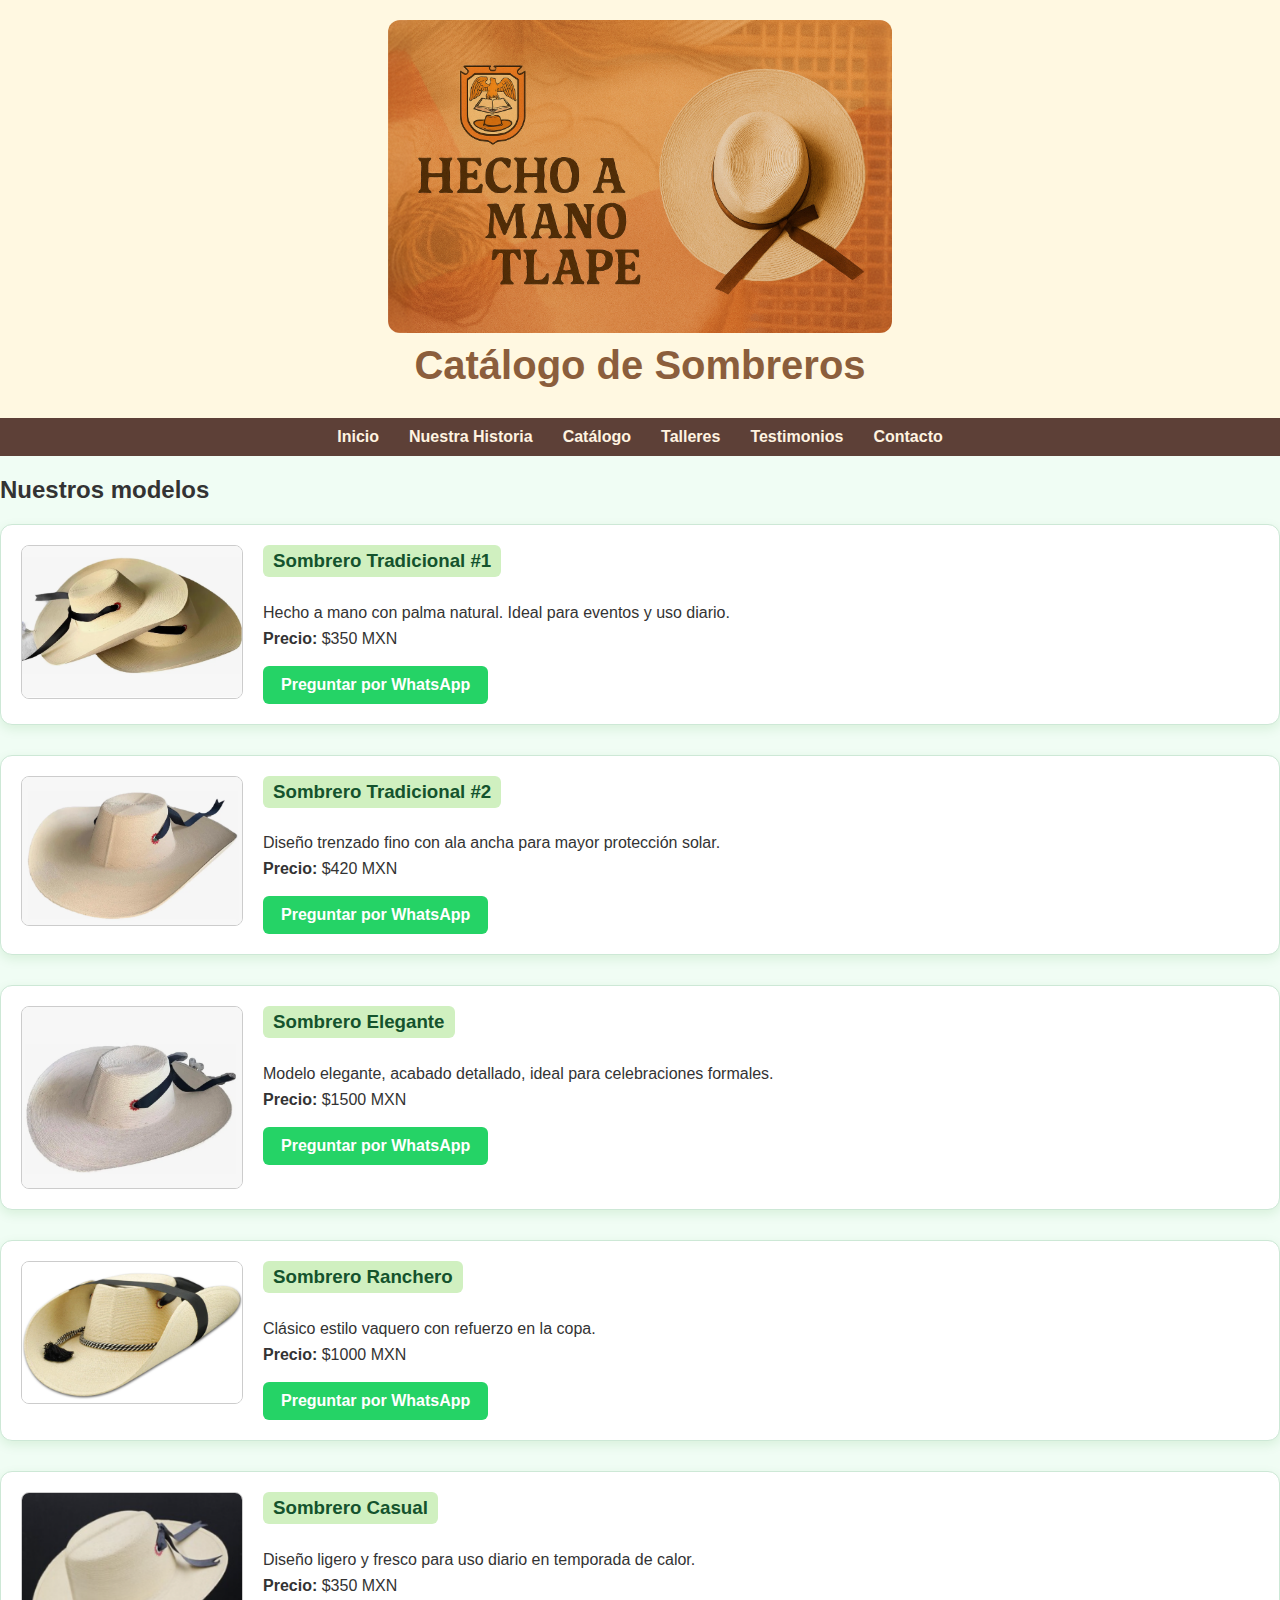
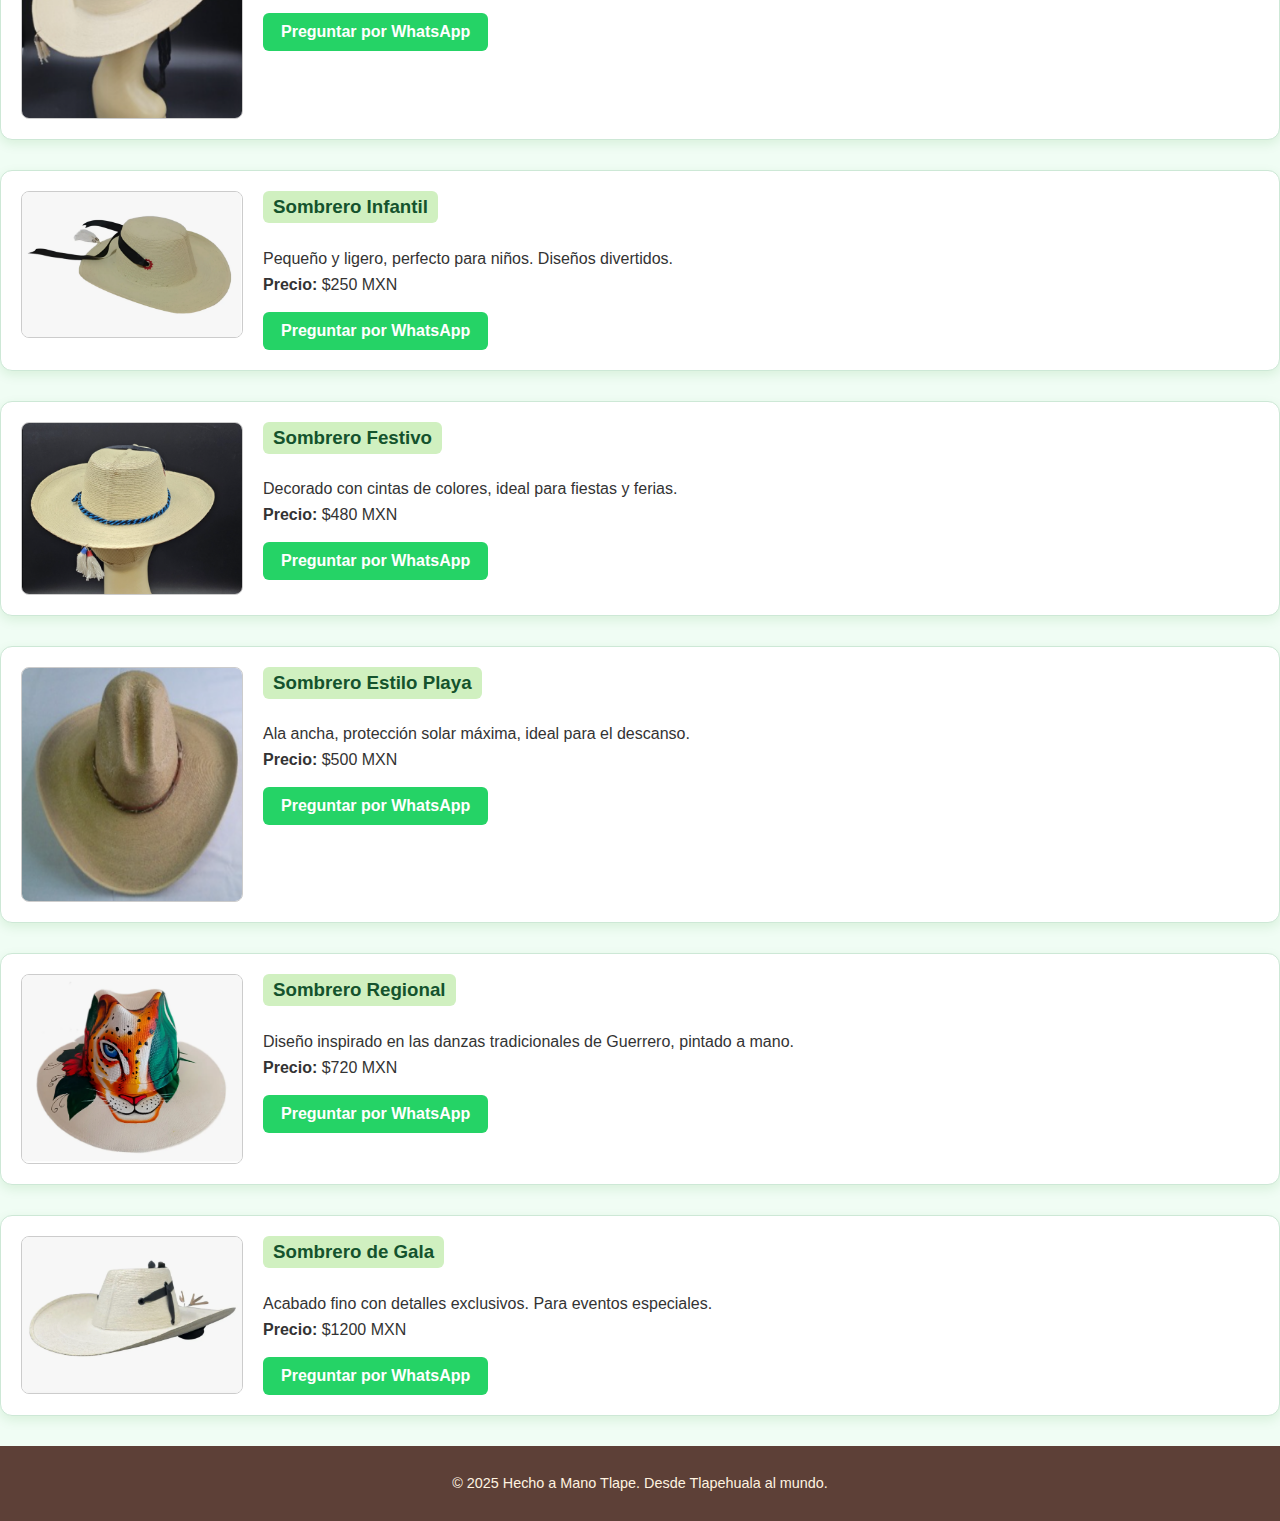
<file: catalogo.html>
<!DOCTYPE html>
<html lang="es">
<head>
  <meta charset="UTF-8">
  <meta name="viewport" content="width=device-width, initial-scale=1.0">
  <title>Catálogo de Sombreros</title>
  <link rel="stylesheet" href="estilos.css">
  <style>
    body {
      background-color: #f0fdf4;
      font-family: Arial, sans-serif;
    }
    .producto {
      display: flex;
      align-items: flex-start;
      gap: 20px;
      margin-bottom: 30px;
      padding: 20px;
      border: 1px solid #cde8d6;
      border-radius: 12px;
      box-shadow: 0 4px 12px rgba(0, 128, 0, 0.1);
      background-color: #ffffff;
    }
    .producto img {
      max-width: 220px;
      height: auto;
      border-radius: 8px;
      border: 1px solid #ccc;
      cursor: pointer;
      transition: transform 0.3s ease;
    }
    .producto img:hover {
      transform: scale(1.05);
    }
    .producto-info {
      flex: 1;
    }
    .producto-info h3 {
      margin-top: 0;
      padding: 5px 10px;
      background-color: #d0f0c0;
      border-radius: 6px;
      display: inline-block;
      color: #14532d;
      transition: background-color 0.3s, color 0.3s;
    }
    .producto-info h3:hover {
      background-color: #14532d;
      color: #fff;
    }
    .producto-info p {
      margin: 8px 0;
      color: #333;
    }
    .boton {
      display: inline-block;
      margin-top: 10px;
      padding: 10px 18px;
      background-color: #25D366;
      color: #fff;
      text-decoration: none;
      border-radius: 6px;
      font-weight: bold;
      transition: background-color 0.3s ease;
    }
    .boton:hover {
      background-color: #1ebd5a;
    }
    .modal {
      display: none;
      position: fixed;
      z-index: 999;
      padding-top: 60px;
      left: 0;
      top: 0;
      width: 100%;
      height: 100%;
      overflow: auto;
      background-color: rgba(0,0,0,0.9);
      animation: fadeIn 0.5s ease;
    }
    .modal-content {
      margin: auto;
      display: block;
      max-width: 80%;
      animation: zoomIn 0.4s ease;
    }
    .close {
      position: absolute;
      top: 30px;
      right: 30px;
      color: white;
      font-size: 40px;
      font-weight: bold;
      cursor: pointer;
    }
    @keyframes fadeIn {
      from {opacity: 0;}
      to {opacity: 1;}
    }
    @keyframes zoomIn {
      from {transform: scale(0.7); opacity: 0;}
      to {transform: scale(1); opacity: 1;}
    }
  </style>
</head>
<body>
  <header>
  <img src="imagenes/A_banner_for_Hecho_a_Mano_Tlape_features_an_arti.png" alt="Banner Hecho a Mano Tlape" width="94%" height="541" class="banner" style="width: auto; height: auto; display: block; margin-bottom: 10px;">
  <h1>Catálogo de Sombreros</h1>
</header>

  <nav>
    <ul>
      <li><a href="index.html">Inicio</a></li>
      <li><a href="historia.html">Nuestra Historia</a></li>
      <li><a href="catalogo.html">Catálogo</a></li>
      <li><a href="talleres.html">Talleres</a></li>
      <li><a href="testimonios.html">Testimonios</a></li>
      <li><a href="contacto.html">Contacto</a></li>
    </ul>
  </nav>

  <main>
    <section class="catalogo">
      <h2>Nuestros modelos</h2>
      <div class="galeria">
        <!-- Productos 1 al 10 -->
        <!-- Producto 1 -->
        <div class="producto">
          <img src="imagenes/sombrero01.png" alt="Sombrero Tradicional 1" width="947" height="627" align="middle">
          <div class="producto-info">
            <h3>Sombrero Tradicional #1</h3>
            <p>Hecho a mano con palma natural. Ideal para eventos y uso diario.</p>
            <p><strong>Precio:</strong> $350 MXN</p>
            <a class="boton" href="https://wa.me/527326730009?text=Hola,%20estoy%20interesado%20en%20el%20Sombrero%20Tradicional%201" target="_blank">Preguntar por WhatsApp</a>
          </div>
        </div>
        <!-- Producto 2 -->
        <div class="producto">
          <img src="imagenes/sombrero02.png" alt="Sombrero Tradicional 2" width="947" height="627" align="middle">
          <div class="producto-info">
            <h3>Sombrero Tradicional #2</h3>
            <p>Diseño trenzado fino con ala ancha para mayor protección solar.</p>
            <p><strong>Precio:</strong> $420 MXN</p>
            <a class="boton" href="https://wa.me/527326730009?text=Hola,%20estoy%20interesado%20en%20el%20Sombrero%20Tradicional%202" target="_blank">Preguntar por WhatsApp</a>
          </div>
        </div>
        <!-- Producto 3 -->
        <div class="producto">
          <img src="imagenes/sombrero03.png" alt="Sombrero Elegante" width="947" height="627" align="middle">
          <div class="producto-info">
            <h3>Sombrero Elegante</h3>
            <p>Modelo elegante, acabado detallado, ideal para celebraciones formales.</p>
            <p><strong>Precio:</strong> $1500 MXN</p>
            <a class="boton" href="https://wa.me/527326730009?text=Hola,%20estoy%20interesado%20en%20el%20Sombrero%20Elegante" target="_blank">Preguntar por WhatsApp</a>
          </div>
        </div>
        <!-- Producto 4 -->
        <div class="producto">
          <img src="imagenes/sombrero04.png" alt="Sombrero Ranchero" width="947" height="627" align="middle">
          <div class="producto-info">
            <h3>Sombrero Ranchero</h3>
            <p>Clásico estilo vaquero con refuerzo en la copa.</p>
            <p><strong>Precio:</strong> $1000 MXN</p>
            <a class="boton" href="https://wa.me/527326730009?text=Hola,%20estoy%20interesado%20en%20el%20Sombrero%20Ranchero" target="_blank">Preguntar por WhatsApp</a>
          </div>
        </div>
        <!-- Producto 5 -->
        <div class="producto">
          <img src="imagenes/sombrero05.png" alt="Sombrero Casual" width="947" height="627" align="middle">
          <div class="producto-info">
            <h3>Sombrero Casual</h3>
            <p>Diseño ligero y fresco para uso diario en temporada de calor.</p>
            <p><strong>Precio:</strong> $350 MXN</p>
            <a class="boton" href="https://wa.me/527326730009?text=Hola,%20estoy%20interesado%20en%20el%20Sombrero%20Casual" target="_blank">Preguntar por WhatsApp</a>
          </div>
        </div>
        <!-- Producto 6 -->
        <div class="producto">
          <img src="imagenes/sombrero06.png" alt="Sombrero Infantil" width="947" height="627" align="middle">
          <div class="producto-info">
            <h3>Sombrero Infantil</h3>
            <p>Pequeño y ligero, perfecto para niños. Diseños divertidos.</p>
            <p><strong>Precio:</strong> $250 MXN</p>
            <a class="boton" href="https://wa.me/527326730009?text=Hola,%20estoy%20interesado%20en%20el%20Sombrero%20Infantil" target="_blank">Preguntar por WhatsApp</a>
          </div>
        </div>
        <!-- Producto 7 -->
        <div class="producto">
          <img src="imagenes/sombrero07.png" alt="Sombrero Festivo" width="947" height="627" align="middle">
          <div class="producto-info">
            <h3>Sombrero Festivo</h3>
            <p>Decorado con cintas de colores, ideal para fiestas y ferias.</p>
            <p><strong>Precio:</strong> $480 MXN</p>
            <a class="boton" href="https://wa.me/527326730009?text=Hola,%20estoy%20interesado%20en%20el%20Sombrero%20Festivo" target="_blank">Preguntar por WhatsApp</a>
          </div>
        </div>
        <!-- Producto 8 -->
        <div class="producto">
          <img src="imagenes/sombrero08.png" alt="Sombrero Estilo Playa" width="947" height="627" align="middle">
          <div class="producto-info">
            <h3>Sombrero Estilo Playa</h3>
            <p>Ala ancha, protección solar máxima, ideal para el descanso.</p>
            <p><strong>Precio:</strong> $500 MXN</p>
            <a class="boton" href="https://wa.me/527326730009?text=Hola,%20estoy%20interesado%20en%20el%20Sombrero%20Estilo%20Playa" target="_blank">Preguntar por WhatsApp</a>
          </div>
        </div>
        <!-- Producto 9 -->
        <div class="producto">
          <img src="imagenes/sombrero09.png" alt="Sombrero Regional" width="947" height="627" align="middle">
          <div class="producto-info">
            <h3>Sombrero Regional</h3>
            <p>Diseño inspirado en las danzas tradicionales de Guerrero, pintado a mano.</p>
            <p><strong>Precio:</strong> $720 MXN</p>
            <a class="boton" href="https://wa.me/527326730009?text=Hola,%20estoy%20interesado%20en%20el%20Sombrero%20Regional" target="_blank">Preguntar por WhatsApp</a>
          </div>
        </div>
        <!-- Producto 10 -->
        <div class="producto">
          <img src="imagenes/sombrero10.png" alt="Sombrero de Gala" width="947" height="627" align="middle">
          <div class="producto-info">
            <h3>Sombrero de Gala</h3>
            <p>Acabado fino con detalles exclusivos. Para eventos especiales.</p>
            <p><strong>Precio:</strong> $1200 MXN</p>
            <a class="boton" href="https://wa.me/527326730009?text=Hola,%20estoy%20interesado%20en%20el%20Sombrero%20de%20Gala" target="_blank">Preguntar por WhatsApp</a>
          </div>
        </div>
      </div>
    </section>
  </main>

  <!-- Modal para ampliar imagen -->
  <div id="miModal" class="modal">
    <span class="close" onclick="cerrarModal()">&times;</span>
    <img class="modal-content" id="imgModal">
  </div>	

  <footer>
    <p>&copy; 2025 Hecho a Mano Tlape. Desde Tlapehuala al mundo.</p>
  </footer>
<script>
    const imagenes = document.querySelectorAll('.producto img');
    const modal = document.getElementById('miModal');
    const modalImg = document.getElementById('imgModal');

    imagenes.forEach(img => {
      img.addEventListener('click', () => {
        modal.style.display = "block";
        modalImg.src = img.src;
      });
    });

    function cerrarModal() {
      modal.style.display = "none";
    }

    window.addEventListener('click', (event) => {
      if (event.target === modal) {
        cerrarModal();
      }
    });
  </script>
</body>
</html>
</file>
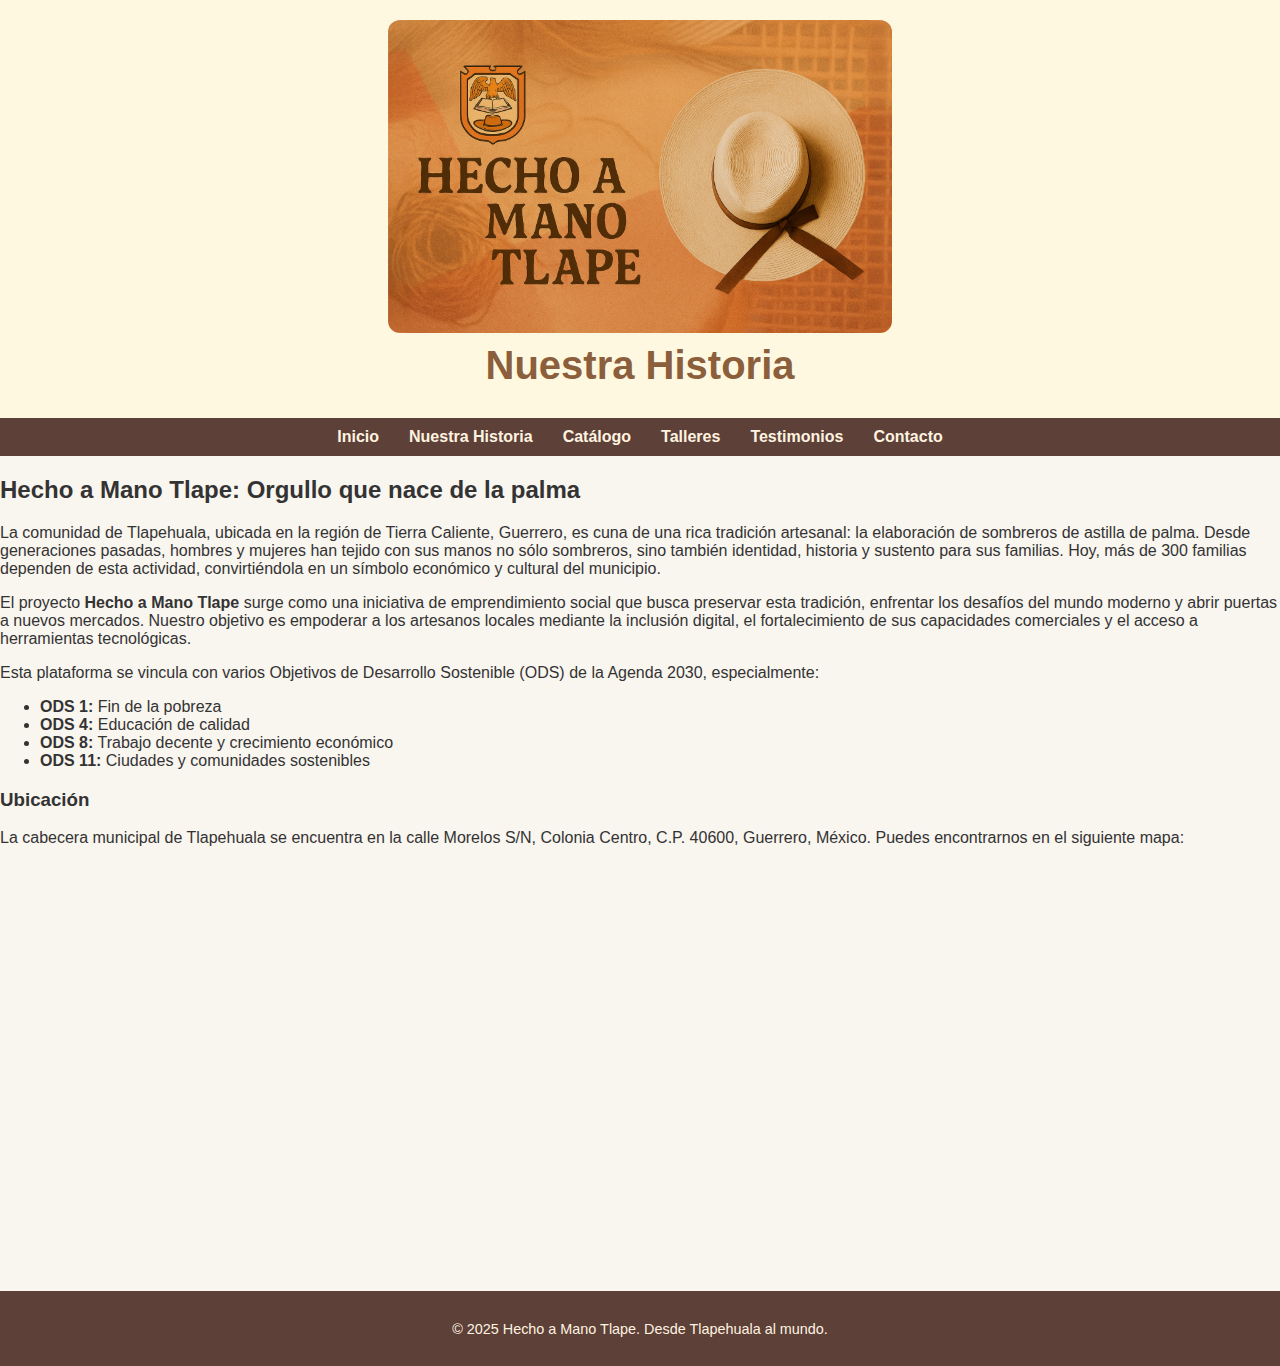
<file: historia.html>
<!DOCTYPE html>
<html lang="es">
<head>
  <meta charset="UTF-8">
  <meta name="viewport" content="width=device-width, initial-scale=1.0">
  <title>Nuestra Historia</title>
  <link rel="stylesheet" href="estilos.css">
</head>
<body>
   <header>
  <img src="imagenes/A_banner_for_Hecho_a_Mano_Tlape_features_an_arti.png" alt="Banner Hecho a Mano Tlape" width="94%" height="541" class="banner" style="width: auto; height: auto; display: block; margin-bottom: 10px;">
    <h1>Nuestra Historia</h1>
  </header>

  <nav>
    <ul>
      <li><a href="index.html">Inicio</a></li>
      <li><a href="historia.html">Nuestra Historia</a></li>
      <li><a href="catalogo.html">Catálogo</a></li>
      <li><a href="talleres.html">Talleres</a></li>
      <li><a href="testimonios.html">Testimonios</a></li>
      <li><a href="contacto.html">Contacto</a></li>
    </ul>
  </nav>

  <main>
    <section class="contenido">
      <h2>Hecho a Mano Tlape: Orgullo que nace de la palma</h2>
      <p>La comunidad de Tlapehuala, ubicada en la región de Tierra Caliente, Guerrero, es cuna de una rica tradición artesanal: la elaboración de sombreros de astilla de palma. Desde generaciones pasadas, hombres y mujeres han tejido con sus manos no sólo sombreros, sino también identidad, historia y sustento para sus familias. Hoy, más de 300 familias dependen de esta actividad, convirtiéndola en un símbolo económico y cultural del municipio.</p>

      <p>El proyecto <strong>Hecho a Mano Tlape</strong> surge como una iniciativa de emprendimiento social que busca preservar esta tradición, enfrentar los desafíos del mundo moderno y abrir puertas a nuevos mercados. Nuestro objetivo es empoderar a los artesanos locales mediante la inclusión digital, el fortalecimiento de sus capacidades comerciales y el acceso a herramientas tecnológicas.</p>

      <p>Esta plataforma se vincula con varios Objetivos de Desarrollo Sostenible (ODS) de la Agenda 2030, especialmente:
        <ul>
          <li><strong>ODS 1:</strong> Fin de la pobreza</li>
          <li><strong>ODS 4:</strong> Educación de calidad</li>
          <li><strong>ODS 8:</strong> Trabajo decente y crecimiento económico</li>
          <li><strong>ODS 11:</strong> Ciudades y comunidades sostenibles</li>
        </ul>
      </p>

      <h3>Ubicación</h3>
      <p>La cabecera municipal de Tlapehuala se encuentra en la calle Morelos S/N, Colonia Centro, C.P. 40600, Guerrero, México. Puedes encontrarnos en el siguiente mapa:</p>

      <div style="text-align:center; margin: 20px 0;">
        <iframe src="https://www.google.com/maps/embed?pb=!1m18!1m12!1m3!1d3762.3739239208824!2d-100.57305362577278!3d18.75809356448796!2m3!1f0!2f0!3f0!3m2!1i1024!2i768!4f13.1!3m3!1m2!1s0x84319f4fdf3b6fd9%3A0x3cfb56cfebbdcb53!2sTlapehuala%2C%20Gro.!5e0!3m2!1ses!2smx!4v1718732764083!5m2!1ses!2smx" width="100%" height="400" style="border:0; border-radius: 12px;" allowfullscreen="" loading="lazy" referrerpolicy="no-referrer-when-downgrade"></iframe>
      </div>
    </section>
  </main>

  <footer>
    <p>&copy; 2025 Hecho a Mano Tlape. Desde Tlapehuala al mundo.</p>
  </footer>
</body>
</html>
</file>
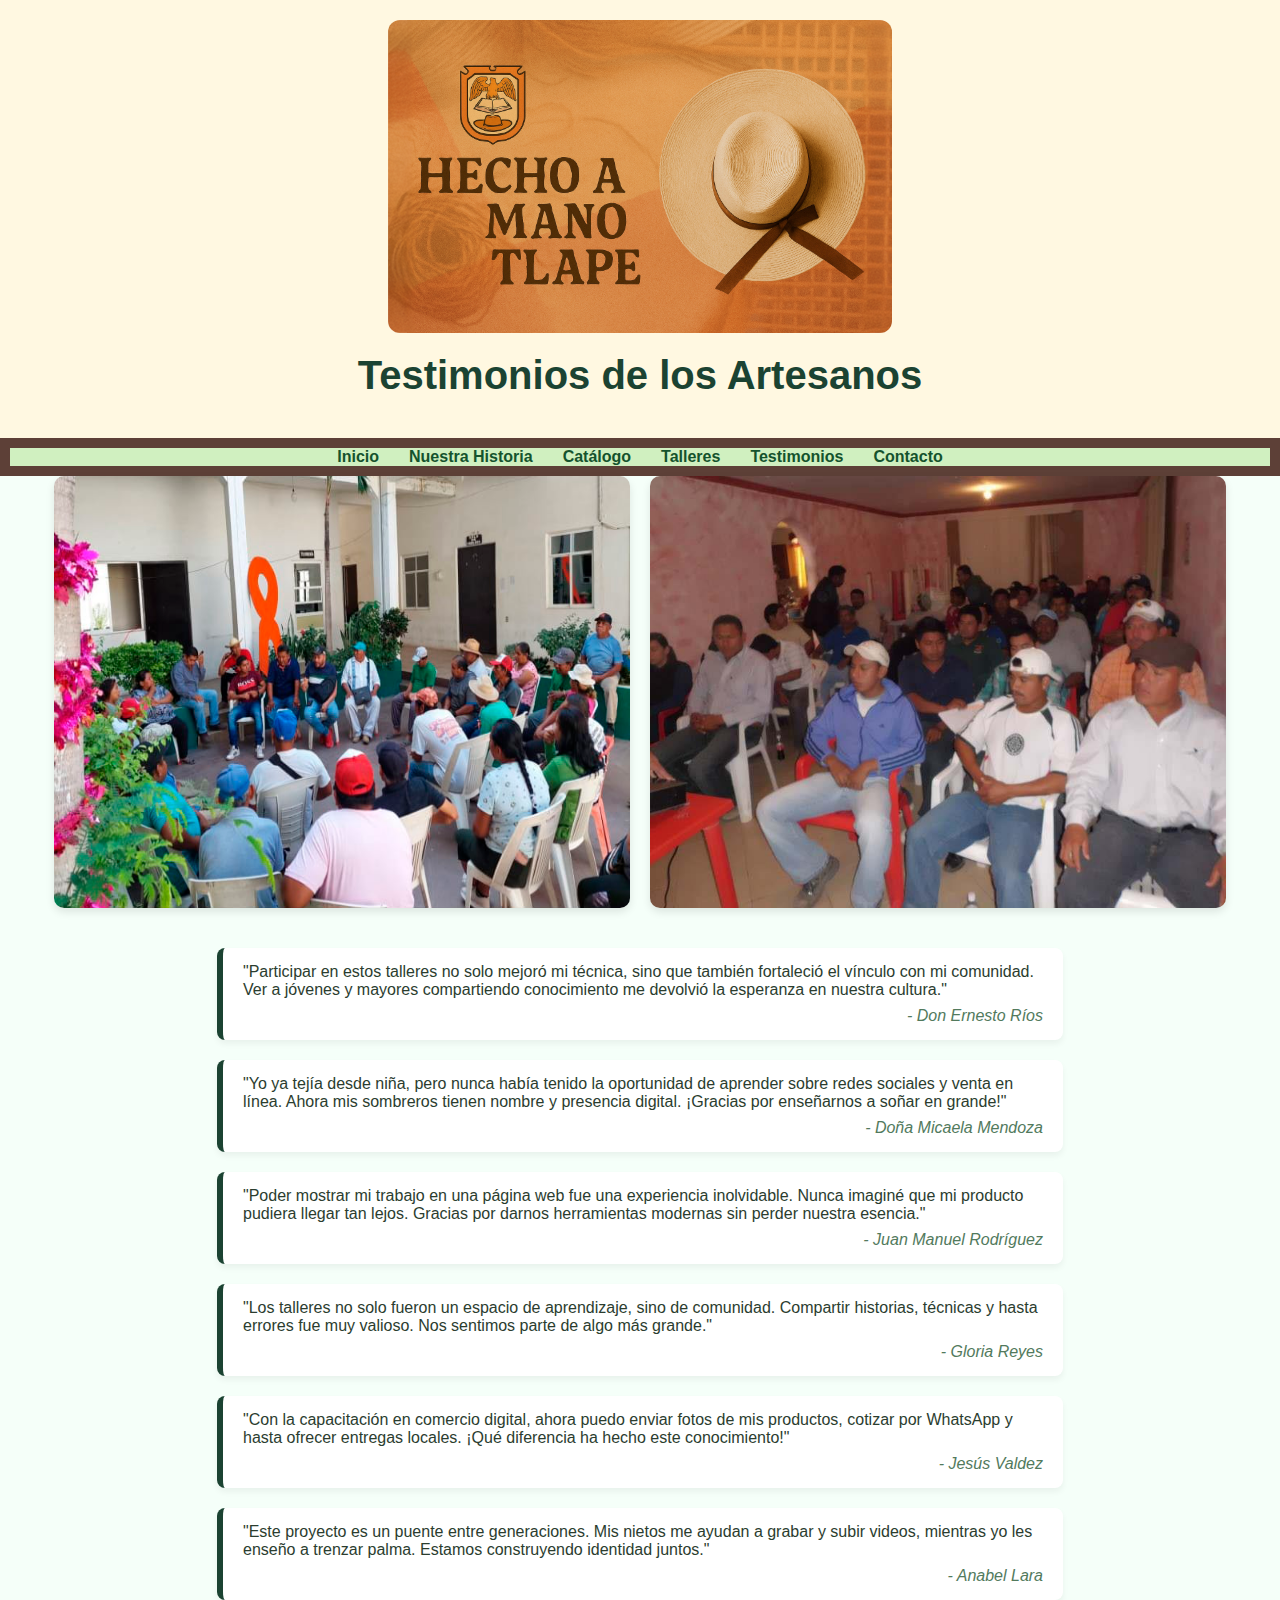
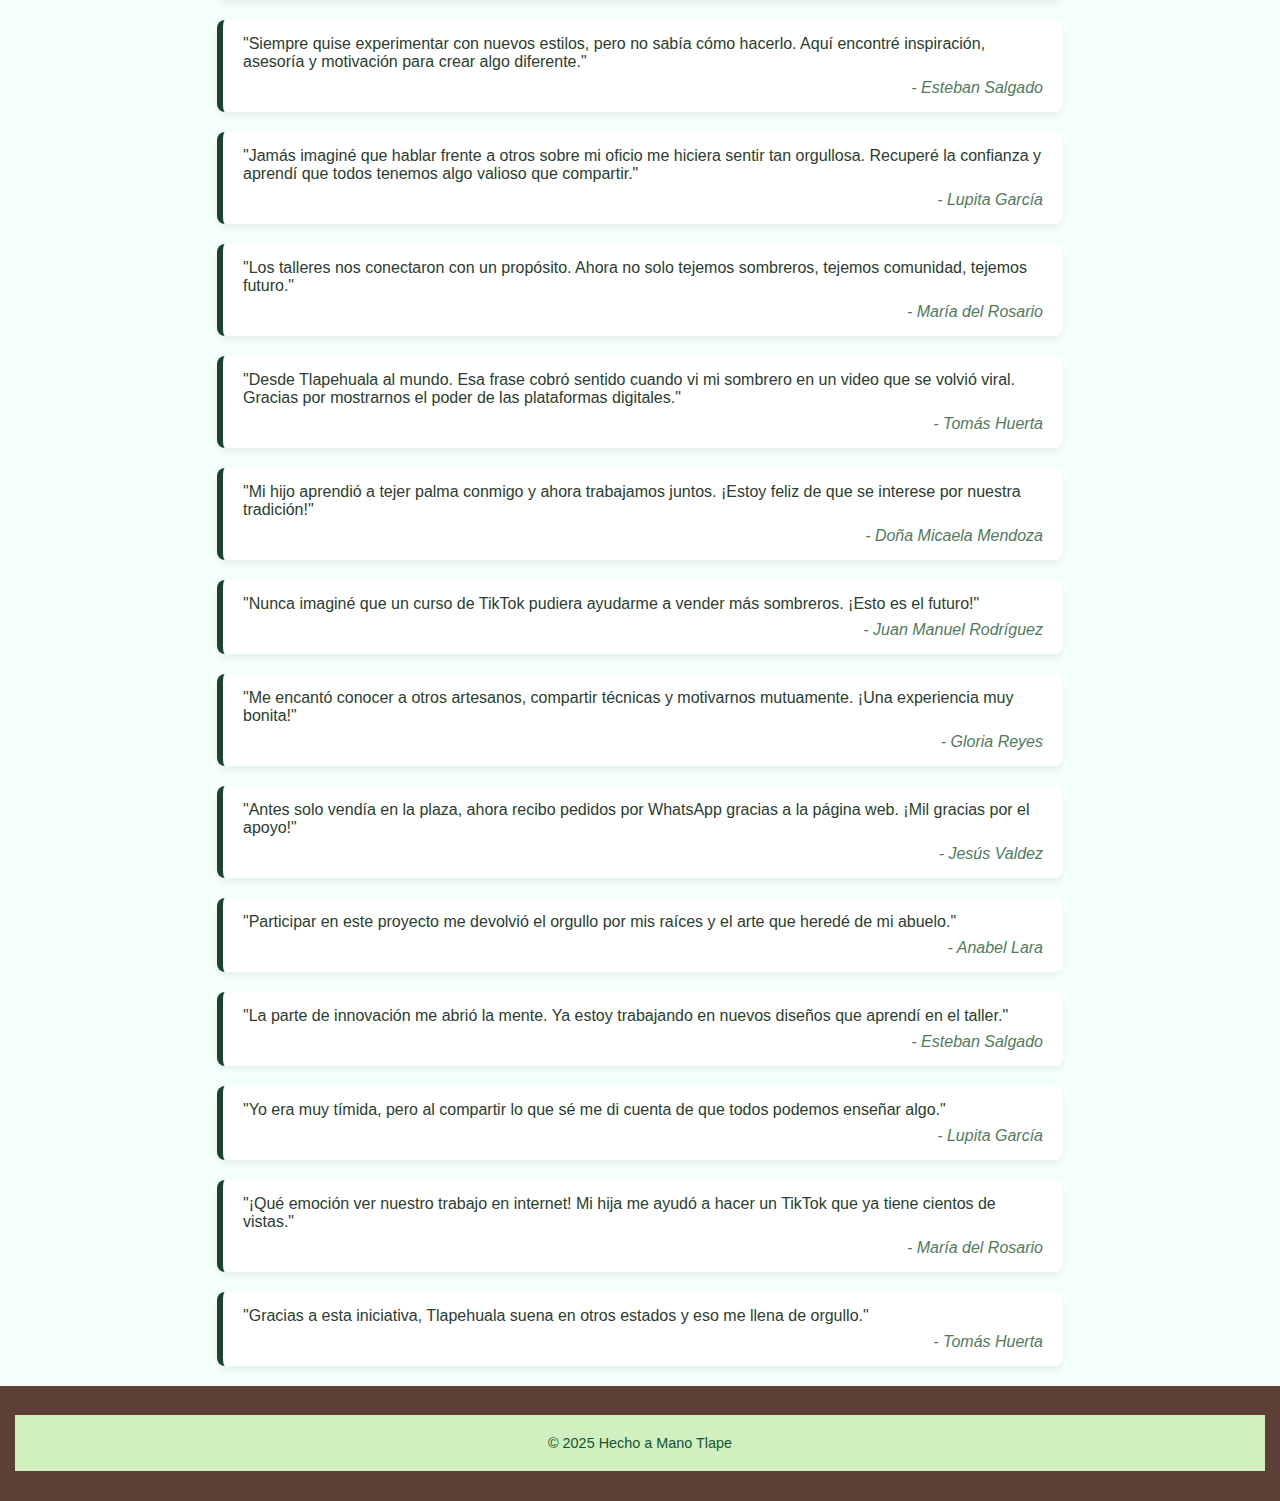
<file: testimonios.html>
<!DOCTYPE html>
<html lang="es">
<head>
  <meta charset="UTF-8">
  <meta name="viewport" content="width=device-width, initial-scale=1.0">
  <title>Testimonios</title>
  <link rel="stylesheet" href="estilos.css">
  <style>
    body {
      background-color: #f5fff9;
      font-family: 'Arial', sans-serif;
      color: #2b3d2f;
    }
    header img {
      width: 100%;
      height: auto;
      display: block;
    }
    h1 {
      text-align: center;
      margin: 20px 0;
      color: #1b4332;
    }
    .testimonio {
      background-color: #ffffff;
      border-left: 6px solid #1b4332;
      padding: 15px 20px;
      margin: 20px auto;
      max-width: 800px;
      border-radius: 8px;
      box-shadow: 0 4px 6px rgba(0,0,0,0.05);
    }
    .testimonio p {
      margin: 0;
    }
    .autor {
      margin-top: 8px;
      font-style: italic;
      color: #527a5d;
      text-align: right;
    }
  </style>
</head>
<body>
   <header>
    <img src="imagenes/A_banner_for_Hecho_a_Mano_Tlape_features_an_arti.png" alt="Banner Hecho a Mano Tlape" width="94%" height="541" class="banner" style="width: auto; height: auto; display: block; margin-bottom: 10px;">
    <h1>Testimonios de los Artesanos</h1>
  </header>

  <nav>
    <ul style="list-style: none; padding: 0; display: flex; justify-content: center; background-color: #d0f0c0; margin: 0; flex-wrap: wrap;">
      <li style="margin: 0 15px;"><a href="index.html" style="text-decoration: none; color: #14532d; font-weight: bold;">Inicio</a></li>
      <li style="margin: 0 15px;"><a href="historia.html" style="text-decoration: none; color: #14532d; font-weight: bold;">Nuestra Historia</a></li>
      <li style="margin: 0 15px;"><a href="catalogo.html" style="text-decoration: none; color: #14532d; font-weight: bold;">Catálogo</a></li>
      <li style="margin: 0 15px;"><a href="talleres.html" style="text-decoration: none; color: #14532d; font-weight: bold;">Talleres</a></li>
      <li style="margin: 0 15px;"><a href="testimonios.html" style="text-decoration: none; color: #14532d; font-weight: bold;">Testimonios</a></li>
      <li style="margin: 0 15px;"><a href="contacto.html" style="text-decoration: none; color: #14532d; font-weight: bold;">Contacto</a></li>
    </ul>
  </nav>

  <main>
    <section style="display: flex; justify-content: center; gap: 20px; flex-wrap: wrap; margin-bottom: 40px;">
      <img src="imagenes/testimonio1.png" alt="Artesano trabajando 1" style="width: 45%; border-radius: 10px; box-shadow: 0 4px 8px rgba(0,0,0,0.1);">
      <img src="imagenes/testimonio2.jpg" alt="Artesano trabajando 2" style="width: 45%; border-radius: 10px; box-shadow: 0 4px 8px rgba(0,0,0,0.1);">
    </section>
    <div class="testimonio">
      <p>"Participar en estos talleres no solo mejoró mi técnica, sino que también fortaleció el vínculo con mi comunidad. Ver a jóvenes y mayores compartiendo conocimiento me devolvió la esperanza en nuestra cultura."</p>
      <div class="autor">- Don Ernesto Ríos</div>
    </div>
    <div class="testimonio">
      <p>"Yo ya tejía desde niña, pero nunca había tenido la oportunidad de aprender sobre redes sociales y venta en línea. Ahora mis sombreros tienen nombre y presencia digital. ¡Gracias por enseñarnos a soñar en grande!"</p>
      <div class="autor">- Doña Micaela Mendoza</div>
    </div>
    <div class="testimonio">
      <p>"Poder mostrar mi trabajo en una página web fue una experiencia inolvidable. Nunca imaginé que mi producto pudiera llegar tan lejos. Gracias por darnos herramientas modernas sin perder nuestra esencia."</p>
      <div class="autor">- Juan Manuel Rodríguez</div>
    </div>
    <div class="testimonio">
      <p>"Los talleres no solo fueron un espacio de aprendizaje, sino de comunidad. Compartir historias, técnicas y hasta errores fue muy valioso. Nos sentimos parte de algo más grande."</p>
      <div class="autor">- Gloria Reyes</div>
    </div>
    <div class="testimonio">
      <p>"Con la capacitación en comercio digital, ahora puedo enviar fotos de mis productos, cotizar por WhatsApp y hasta ofrecer entregas locales. ¡Qué diferencia ha hecho este conocimiento!"</p>
      <div class="autor">- Jesús Valdez</div>
    </div>
    <div class="testimonio">
      <p>"Este proyecto es un puente entre generaciones. Mis nietos me ayudan a grabar y subir videos, mientras yo les enseño a trenzar palma. Estamos construyendo identidad juntos."</p>
      <div class="autor">- Anabel Lara</div>
    </div>
    <div class="testimonio">
      <p>"Siempre quise experimentar con nuevos estilos, pero no sabía cómo hacerlo. Aquí encontré inspiración, asesoría y motivación para crear algo diferente."</p>
      <div class="autor">- Esteban Salgado</div>
    </div>
    <div class="testimonio">
      <p>"Jamás imaginé que hablar frente a otros sobre mi oficio me hiciera sentir tan orgullosa. Recuperé la confianza y aprendí que todos tenemos algo valioso que compartir."</p>
      <div class="autor">- Lupita García</div>
    </div>
    <div class="testimonio">
      <p>"Los talleres nos conectaron con un propósito. Ahora no solo tejemos sombreros, tejemos comunidad, tejemos futuro."</p>
      <div class="autor">- María del Rosario</div>
    </div>
    <div class="testimonio">
      <p>"Desde Tlapehuala al mundo. Esa frase cobró sentido cuando vi mi sombrero en un video que se volvió viral. Gracias por mostrarnos el poder de las plataformas digitales."</p>
      <div class="autor">- Tomás Huerta</div>
    </div>
    <div class="testimonio">
      <p>"Mi hijo aprendió a tejer palma conmigo y ahora trabajamos juntos. ¡Estoy feliz de que se interese por nuestra tradición!"</p>
      <div class="autor">- Doña Micaela Mendoza</div>
    </div>
    <div class="testimonio">
      <p>"Nunca imaginé que un curso de TikTok pudiera ayudarme a vender más sombreros. ¡Esto es el futuro!"</p>
      <div class="autor">- Juan Manuel Rodríguez</div>
    </div>
    <div class="testimonio">
      <p>"Me encantó conocer a otros artesanos, compartir técnicas y motivarnos mutuamente. ¡Una experiencia muy bonita!"</p>
      <div class="autor">- Gloria Reyes</div>
    </div>
    <div class="testimonio">
      <p>"Antes solo vendía en la plaza, ahora recibo pedidos por WhatsApp gracias a la página web. ¡Mil gracias por el apoyo!"</p>
      <div class="autor">- Jesús Valdez</div>
    </div>
    <div class="testimonio">
      <p>"Participar en este proyecto me devolvió el orgullo por mis raíces y el arte que heredé de mi abuelo."</p>
      <div class="autor">- Anabel Lara</div>
    </div>
    <div class="testimonio">
      <p>"La parte de innovación me abrió la mente. Ya estoy trabajando en nuevos diseños que aprendí en el taller."</p>
      <div class="autor">- Esteban Salgado</div>
    </div>
    <div class="testimonio">
      <p>"Yo era muy tímida, pero al compartir lo que sé me di cuenta de que todos podemos enseñar algo."</p>
      <div class="autor">- Lupita García</div>
    </div>
    <div class="testimonio">
      <p>"¡Qué emoción ver nuestro trabajo en internet! Mi hija me ayudó a hacer un TikTok que ya tiene cientos de vistas."</p>
      <div class="autor">- María del Rosario</div>
    </div>
    <div class="testimonio">
      <p>"Gracias a esta iniciativa, Tlapehuala suena en otros estados y eso me llena de orgullo."</p>
      <div class="autor">- Tomás Huerta</div>
    </div>
  </main>
  
  <footer>
    <p style="text-align:center; padding:20px; background-color:#d0f0c0; color:#14532d">&copy; 2025 Hecho a Mano Tlape</p>
  </footer>
</body>
</html>
</file>
<file: estilos.css>
/* estilos.css */

body {
  margin: 0;
  font-family: 'Segoe UI', Tahoma, Geneva, Verdana, sans-serif;
  background-color: #f9f5ef;
  color: #333;
}

header {
  text-align: center;
  background-color: #fff8e1;
  padding: 20px;
}

.banner {
  display: block;
  margin: 0 auto 10px auto;
  max-width: 100%;
  height: auto;
  border-radius: 12px;
}

h1 {
  color: #8B5E3C; /* café oscuro */
  font-size: 2.5em;
  margin: 10px 0;
}

.subtitulo {
  font-size: 1.2em;
  color: #A0784F; /* tono más claro del escudo */
}

nav {
  background-color: #5D4037;
  padding: 10px;
}

nav ul {
  list-style: none;
  display: flex;
  justify-content: center;
  margin: 0;
  padding: 0;
}

nav li {
  margin: 0 15px;
}

nav a {
  color: #fff3e0;
  text-decoration: none;
  font-weight: bold;
  transition: color 0.3s ease;
}

nav a:hover {
  color: #ffe0b2;
}

.bienvenida {
  text-align: center;
  padding: 40px 20px;
  background-color: #fff3e0;
  border-top: 4px solid #8B5E3C;
}

.boton {
  display: inline-block;
  margin-top: 20px;
  padding: 12px 24px;
  background-color: #A0784F;
  color: white;
  text-decoration: none;
  border-radius: 6px;
  font-weight: bold;
  transition: background-color 0.3s ease;
}

.boton:hover {
  background-color: #8B5E3C;
}

footer {
  text-align: center;
  background-color: #5D4037;
  color: #fff3e0;
  padding: 15px;
  font-size: 0.9em;
}

@media only screen and (max-width: 768px) {
  nav ul {
    flex-direction: column;
    align-items: center;
    padding: 0;
  }

  nav ul li {
    margin: 10px 0;
  }

  header img {
    width: 100%;
    height: auto;
  }

  main {
    padding: 20px;
  }
}
</file>
